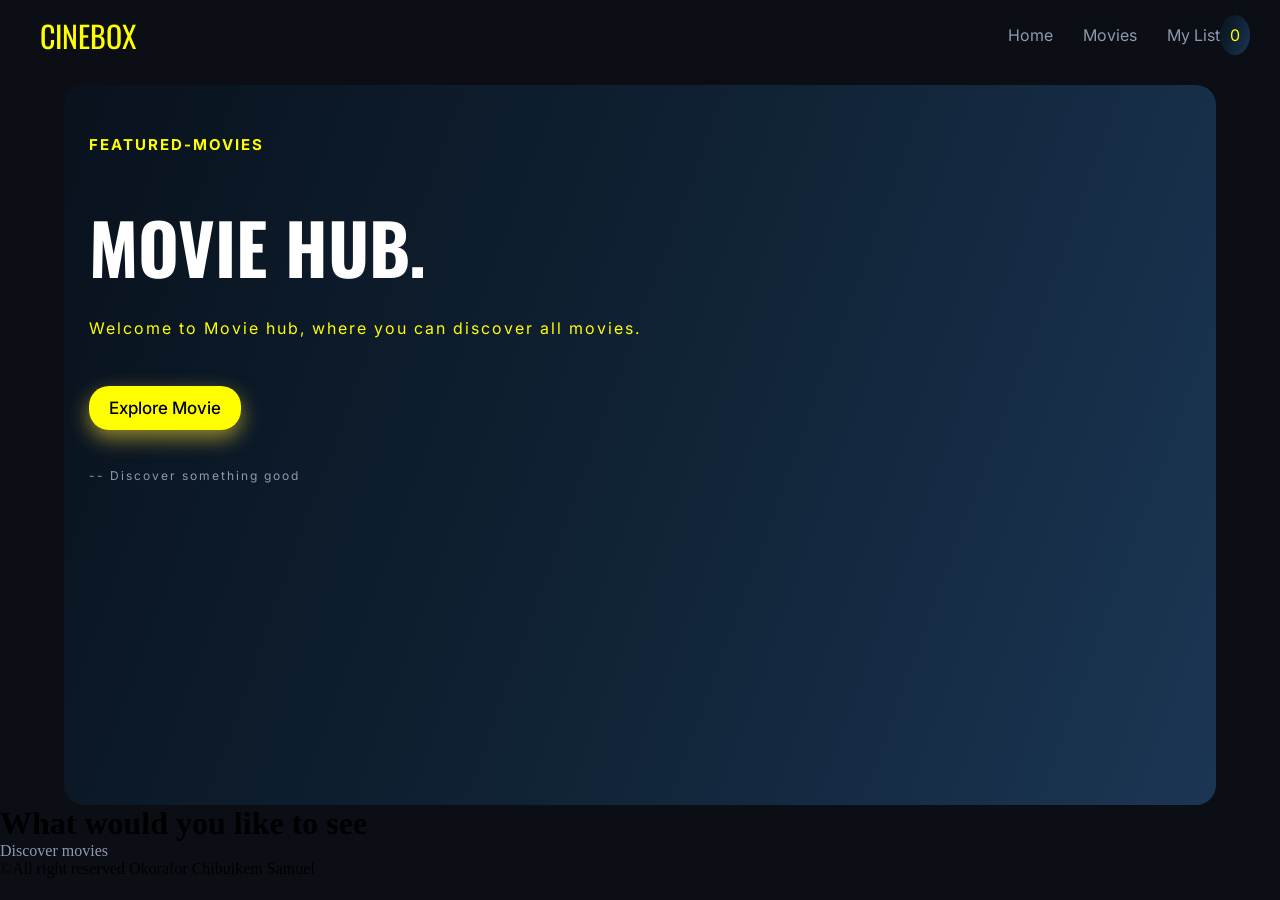
<file: index.html>
﻿<!DOCTYPE html>
<html lang="en">
<head>
    <link rel="stylesheet" href="./style.css">
    <meta charset="UTF-8">
    <meta name="viewport" content="width=device-width, initial-scale=1.0">
    <link rel="preconnect" href="https://fonts.googleapis.com">
    <link rel="preconnect" href="https://fonts.gstatic.com" crossorigin>
    <link href="https://fonts.googleapis.com/css2?family=Oswald:wght@200..700&display=swap" rel="stylesheet">
    <link rel="preconnect" href="https://fonts.googleapis.com">
    <link rel="preconnect" href="https://fonts.gstatic.com" crossorigin>
    <link href="https://fonts.googleapis.com/css2?family=Inter:ital,opsz,wght@0,14..32,100..900;1,14..32,100..900&display=swap" rel="stylesheet">
    <title>Movie-Website</title>
</head>
<body>
    <header>
        <div class="logo">CINEBOX</div>
        <nav>
            <ul>
                <li><a href="./index.html">Home</a></li>
                <li><a href="./movies.html">Movies</a></li>
                <li><a href="./list.html">My List</a><span id="count">0</span></li>
            </ul>
        </nav>
    </header>
    <main>
        <div class="home-cta">
            <div class="cta">
               <h3>FEATURED-MOVIES</h3>
               <h1>MOVIE HUB.</h1>
               <p style="color: yellow;">Welcome to Movie hub, where you can discover all movies.</p>
               <div class="btn">
                  <a href="./movies.html">Explore Movie</a>
                  <p id="discover">-- Discover something good</p>
                </div>
            </div>
        </div>
        <div>
          <div>
             <h1>What would you like to see</h1>
             <a href="./movies.html">Discover movies</a>
         </div>
         <p>&copy;All right reserved Okorafor Chibuikem Samuel</p>
       
        </div>
    </main>
    
</body>
<script src="./script.js"></script>

</html>
</file>
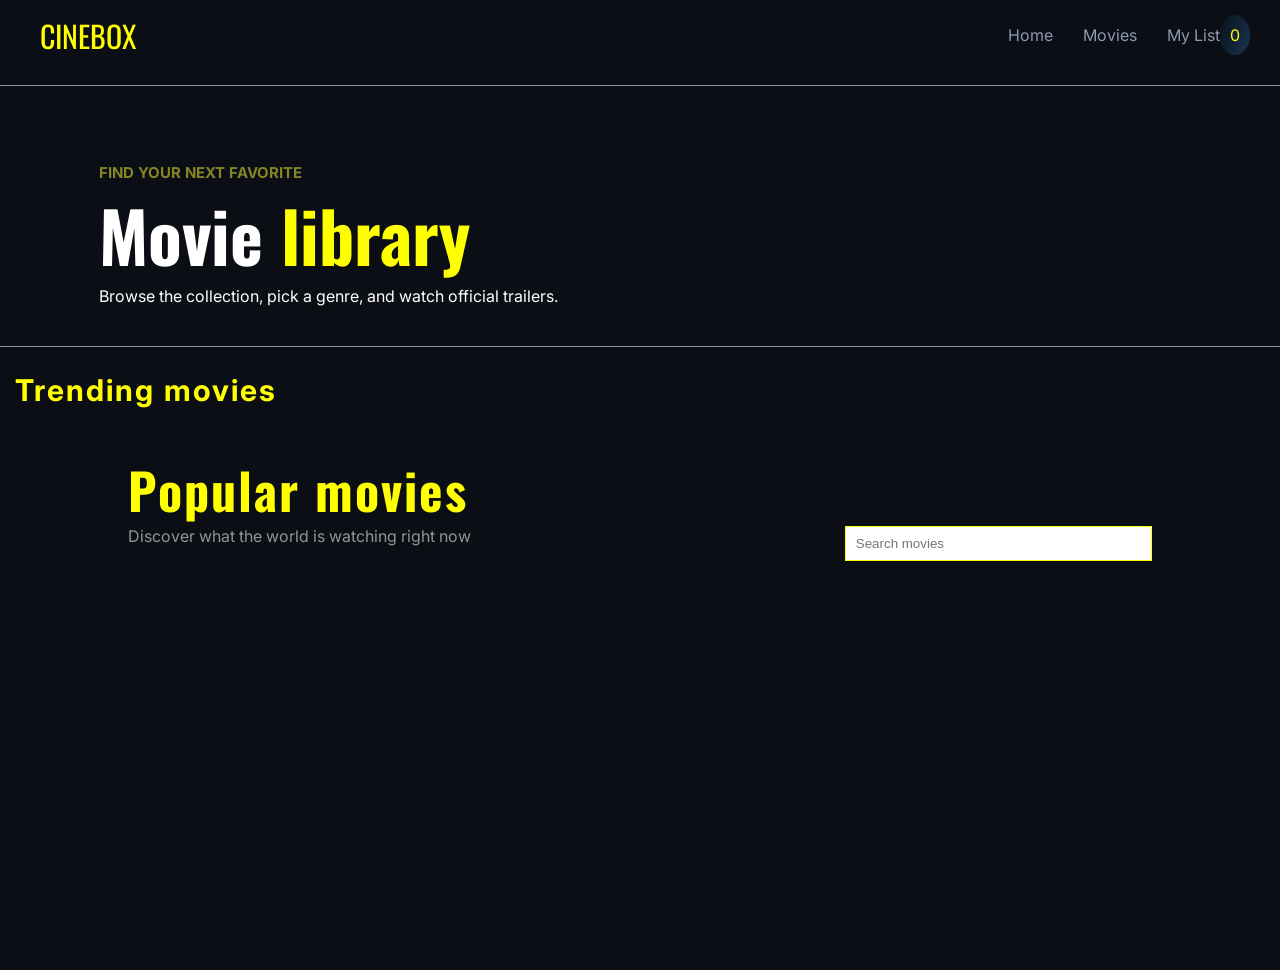
<file: movies.html>
<!DOCTYPE html>
<html lang="en">
<head>
    <link rel="stylesheet" href="./style.css">
    <meta charset="UTF-8">
    <meta name="viewport" content="width=device-width, initial-scale=1.0">
    <link rel="preconnect" href="https://fonts.googleapis.com">
    <link rel="preconnect" href="https://fonts.gstatic.com" crossorigin>
    <link href="https://fonts.googleapis.com/css2?family=Oswald:wght@200..700&display=swap" rel="stylesheet">
    <link rel="preconnect" href="https://fonts.googleapis.com">
    <link rel="preconnect" href="https://fonts.gstatic.com" crossorigin>
    <link href="https://fonts.googleapis.com/css2?family=Inter:ital,opsz,wght@0,14..32,100..900;1,14..32,100..900&display=swap" rel="stylesheet">
    <title>Movie</title>
</head>
<body>
    <header>
        <div class="logo">CINEBOX</div>
        <nav>
            <ul>
                <li><a href="./index.html">Home</a></li>
                <li><a href="./movies.html">Movies</a></li>
               <li><a href="./list.html">My List</a><span id="count">0</span></li>
            </ul>
        </nav>
    </header>
    <main class="page-intro">
        <section class="list">
            <div class="llist">
             <h3>FIND YOUR NEXT FAVORITE</h3>
             <h1>Movie <span>library</span></h1>
             <p>Browse the collection, pick a genre, and watch official trailers.</p>
            </div>
        </section>
        <section id="page-down">
           <h2 id="why-you">Trending movies</h2>
          <div class="higher-rating"></div>
            <h2 id="purple">Popular movies</h2>
            <div class="best">
                <p id="refuse">Discover what the world is watching right now</p>
                <input type="search" id="searchBar" placeholder="Search movies">

            </div>
          <div class="mv"></div>
          <div class="paginate"></div>
         <div id="importantdiv"></div> 
        </section>
    </main>

</body>
<script src="./script.js"></script>
</html>
</file>
<file: style.css>
﻿* {
    padding: 0;
    margin: 0;
    box-sizing: border-box;
}

header {
    background-color: #0B0E14;
    width: 100%;
    display: flex;
    justify-content: space-between;
    align-items: center;
    height: 70px;
    position: sticky;
    top: 0;

}

.logo {
    font-family: "Oswald", sans-serif;
    color: yellow;
    padding-left: 40px;
    font-size: 30px;

}

nav {
    color: #8e9aaf;
    padding-right: 30px;
}

a {
    color: #8e9aaf;
    text-decoration: none;
    transition: 1s;

}

ul {
    display: flex;
    gap: 30px;
    font-family: "Inter", sans-serif;

}

li {
    list-style-type: none;
}

ul li span {
    color: yellow;
    background: linear-gradient(110deg, #09121d 0%, #102235 50%, #1b3654 100%);
    padding: 10px;
    border-radius: 100%;
}

a:hover {
    color: white;
}

main {
    display: flex;
    flex-direction: column;
    width: 100%;
    padding-top: 15px;
}

body {
    background-color: #0B0E14;
    width: 100%;
    min-height: 100vh;
    height: auto;
}

.home-cta {
    margin: auto;
    width: 90%;
    background: linear-gradient(110deg, #09121d 0%, #102235 50%, #1b3654 100%);
    height: 80vh;
    border-radius: 20px;
    padding-top: 50px;
    padding-left: 25px;

}

.cta {
    display: flex;
    flex-direction: column;
}

.cta h3 {
    color: yellow;
    font-family: "Inter", sans-serif;
    font-size: 15px;
    letter-spacing: 2px;

}

.cta h1 {
    color: white;
    font-family: "Oswald", sans-serif;
    font-size: 70px;
    font-weight: 700;
    padding-top: 40px;
}

.cta p {
    color: white;
    font-family: "Inter", sans-serif;
    padding-top: 20px;
    letter-spacing: 2px;
}

.btn {
    padding-top: 60px;
}

#discover {
    padding-top: 50px;
    color: #8e9aaf;
    font-size: 12px;
    font-family: "Inter", sans-serif;

}

.btn a {
    background-color: yellow;
    border: none;
    color: black;
    font-family: "Inter", sans-serif;
    font-size: 17px;
    font-weight: 500;
    padding: 12px 20px;
    border-radius: 20px;
    box-shadow: 0 8px 20px rgba(255, 224, 51, 0.55);
    transition: transform 0.2s ease, box-shadow 0.2s ease;
}

.btn a:hover {
    transform: translateY(-2px);
    box-shadow: 0 12px 26px rgba(255, 224, 51, 0.7);
}

.movie-grid {
    width: 90%;
    margin: auto;
    text-align: center;
    display: grid;
    grid-template-columns: 1fr 1fr 1fr 1fr 1fr;
    gap: 20px;
    padding-top: 25px;
    row-gap: 50px;

}

.bottn {
    display: flex;
    margin-left: 70px;
    padding-top: 30px;
    gap: 5px;

}

.bottn button {
    font-family: "Inter", sans-serif;
    background-color: black;
    color: white;
    border: none;
    font-size: 12px;
    font-weight: 500;
    padding: 10px 20px;
    border-radius: 20px;
    border: 1px solid #8e9aaf;
    transition: 1s;
}

.bottn button:hover {
    background-color: yellow;
    color: black;
}

.grid-row {
    width: 100%;
    align-items: stretch;
    color: white;
    display: grid;
    gap: 8px;
    transition: transform .45s;
    position: relative;
}

.grid-row:hover {
    transform: scale(1.05);
}

.img {
    width: 100%;
    height: 100%;
    object-fit: cover;
    display: block;
    border-radius: 10px;
    position: relative;
}

.info {
    text-align: left;
}

h3 {
    color: rgb(133, 133, 37);
    font-size: 15px;
    font-family: "Inter", sans-serif;

}
.page-intro {
    width: 100%;
    min-height: 100vh;
    height: auto;
}

.list {
    width: 100%;
    padding: 40px;
    border-bottom: 1px solid #8e9aaf;
    color: white;
    border-top: 1px solid #8e9aaf;
}

.llist {
    margin-left: 8ex;
    display: flex;
    flex-direction: column;
    padding-top: 5ex;
}

.llist h3 {
    font-size: 15px;
    font-family: "Inter", sans-serif;
}

.llist h1 {
    font-size: 70px;
    font-family: "Oswald", sans-serif;
}

.llist h1 span {
    color: yellow;
}

.llist p {
    font-family: "Inter", sans-serif;

}
.bot {
    padding-top: 40px;
}

.bot a {
    color: black;
    background-color: rgb(141, 141, 25);
    font-family: "Inter", sans-serif;
    border: none;
    border-radius: 10px;
    font-weight: 500;
    padding: 12px 24px;
}
.higher-rating {
    display: flex;
    width: 100%;
   margin: auto;
   gap: 14px;
   overflow-x: scroll; 
  position: relative;
  padding-bottom: 12px;
}

.higher-rating img {
    width: 200px;
}
.higher-rating {
    -ms-overflow-style: none;  /* Internet Explorer 10+ */
    scrollbar-width: none;  /* Firefox, Safari 18.2+, Chromium 121+ */
}
.higher-rating::-webkit-scrollbar { 
    display: none;  /* Older Safari and Chromium */
}
#page-down{
  padding-top: 25px;   
}
#why-you{
    padding-left: 15px;
    color:yellow;
    font-family: "Inter", sans-serif;
    font-size: 30px;
    letter-spacing: 2px;
}
.higher-rating{
    padding-top: 20px;
  
}
.higher-rating img{
    object-fit: cover;
   border-radius: 12px;   
   
}
.single{
    border: 1px solid rgb(138, 138, 55);
    border-radius: 12px;
    transition: transform 1s ;  
    
}
.single:hover{
    transform: scale(1.05);
}
.info{
    display: flex;
    flex-direction: column;
    gap: 5px;
   
}
.higher-rating h2{
    color: white;
    font-size: 14px;
    font-family: "Inter", sans-serif;

}
.info-bot{
    display: flex;
    padding: 5px;
    justify-content: space-between;
}
.info p{
    color: yellow;
}
.bottom p{
    color: #8e9aaf;
}
.mv {
    width: 80%;
    margin: auto;
    display: grid;
    grid-template-columns:1fr 1fr 1fr 1fr 1fr;
    gap: 12px;
    padding-top: 20px;
    row-gap: 30px;


}
#purple{
    color: yellow;
    font-family:  "Oswald", sans-serif;
    padding-top: 12px;
    font-size: 50px; 
    letter-spacing: 2px;
    width: 80%;
    margin: auto; 
  
}
.best{
    display: flex;
    justify-content: space-between;
    color:rgba(255, 255, 255, 0.555);
    width: 80%;
    margin: auto;  
  
}
#refuse{
    font-family:"Inter", sans-serif;
}
.best input{
    border: none;
    width: 30%;
    height: 35px;
    padding: 10px;
    border: 1px solid yellow;
}
.items{
    background-color:rgb(22, 22, 46);
    position: relative;
}

.items img {
    width: 100%;
    object-fit: cover;
}
.last{
    display: flex;
    justify-content: space-between;
   padding: 8px;
   gap: 12px;
}
.last h2{
    font-size: 14px;
    font-family:"Inter", sans-serif ;
    color: white;
    font-weight: 500;
}
.last p{
    color: yellow;
}
.btnn{
    position: absolute;
    right: 12px;
    top: 12px;
    font-size: 18px;
    width: 29px;
    height: 29px;
    border: 1px solid rgba(255, 255, 255, .35);
    border-radius: 50%;
    display: grid;
    place-items: center;
   background: rgba(13, 14, 15, .62);
   color: white; 
    line-height: 1;
    transition: .2s;
}
.btnn:hover{
    background-color: yellow;
    color: black;
}




































/*.carousel-item {
  width: 100%;
  height: 100%;
  position: absolute;
  top: 0;
  left: 50%;
  opacity: 0;
  transition: opacity 0.5s ease;
  transform: translateX(-50%);
}

.carousel-item.active {
  opacity: 1;
</file>
